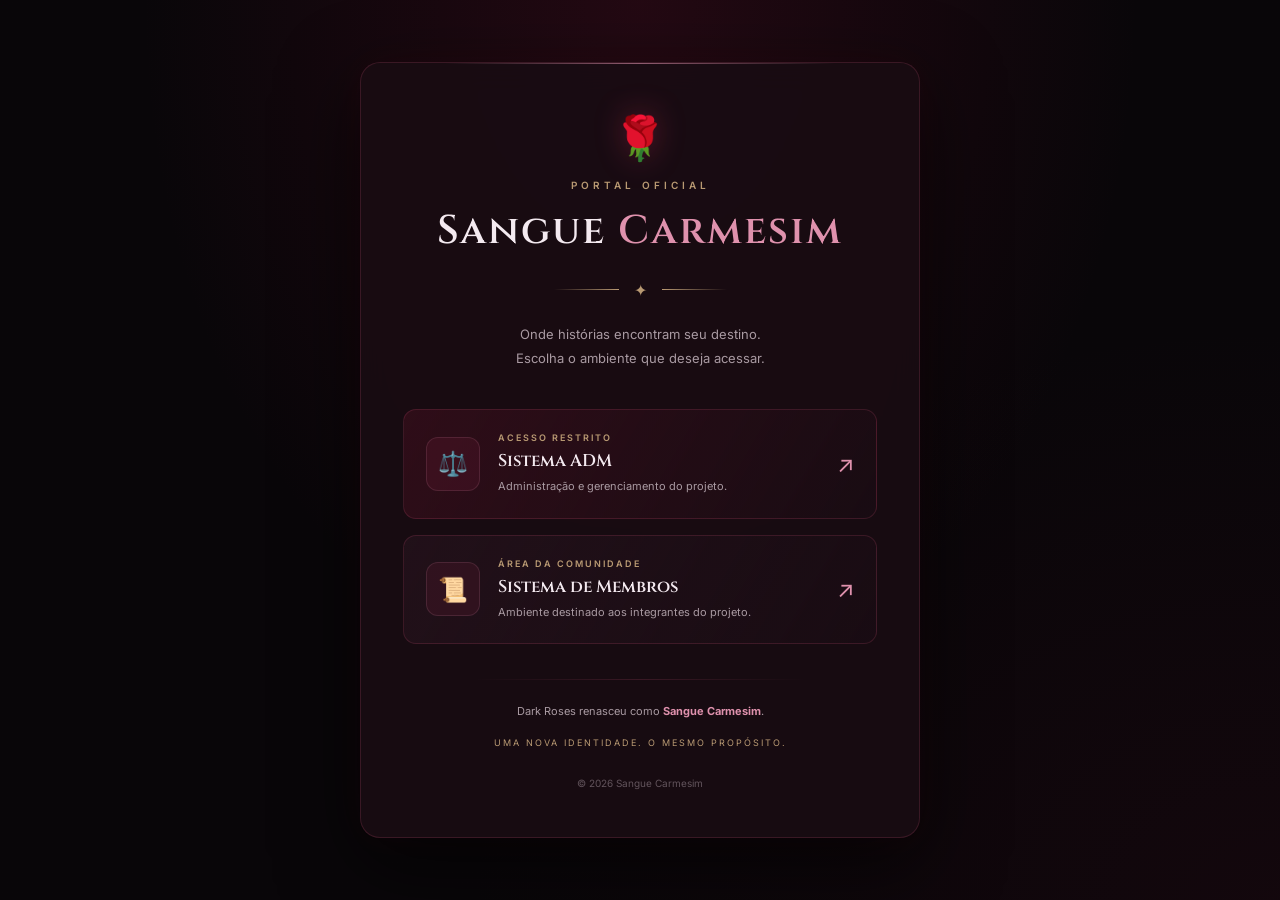
<file: index.html>
<!DOCTYPE html>
<html lang="pt-BR">

<head>
    <meta charset="UTF-8">
    <meta name="viewport" content="width=device-width, initial-scale=1.0">

    <meta name="theme-color" content="#090609">
    <meta name="description" content="Portal oficial do Sangue Carmesim.">

    <title>Sangue Carmesim | Portal</title>

    <link rel="stylesheet" href="style.css">

    <link rel="preconnect" href="https://fonts.googleapis.com">
    <link rel="preconnect" href="https://fonts.gstatic.com" crossorigin>

    <link href="https://fonts.googleapis.com/css2?family=Cinzel:wght@500;600;700&family=Inter:wght@400;500;600;700&display=swap" rel="stylesheet">
</head>

<body>

    <main class="container">

        <header class="cabecalho">

            <div class="simbolo" aria-hidden="true">🌹</div>

            <span class="subtitulo">PORTAL OFICIAL</span>

            <h1>Sangue <span>Carmesim</span></h1>

            <div class="divisor" aria-hidden="true">
                <span></span>
                ✦
                <span></span>
            </div>

            <p>
                Onde histórias encontram seu destino.
                <br>
                Escolha o ambiente que deseja acessar.
            </p>

        </header>

        <nav class="botoes" aria-label="Sistemas disponíveis">

            <a href="./ADM/index.html" class="sistema adm">

                <span class="icone" aria-hidden="true">⚖️</span>

                <span class="informacoes">
                    <span class="categoria">ACESSO RESTRITO</span>
                    <span class="nome">Sistema ADM</span>
                    <span class="descricao">
                        Administração e gerenciamento do projeto.
                    </span>
                </span>

                <span class="seta" aria-hidden="true">↗</span>

            </a>

            <a href="./membros/index.html" class="sistema membros">

                <span class="icone" aria-hidden="true">📜</span>

                <span class="informacoes">
                    <span class="categoria">ÁREA DA COMUNIDADE</span>
                    <span class="nome">Sistema de Membros</span>
                    <span class="descricao">
                        Ambiente destinado aos integrantes do projeto.
                    </span>
                </span>

                <span class="seta" aria-hidden="true">↗</span>

            </a>

        </nav>

        <footer>

            <p>
                Dark Roses renasceu como
                <strong>Sangue Carmesim</strong>.
            </p>

            <span class="assinatura">
                UMA NOVA IDENTIDADE. O MESMO PROPÓSITO.
            </span>

            <div class="copyright">
                © 2026 Sangue Carmesim
            </div>

        </footer>

    </main>

</body>
</html>
</file>
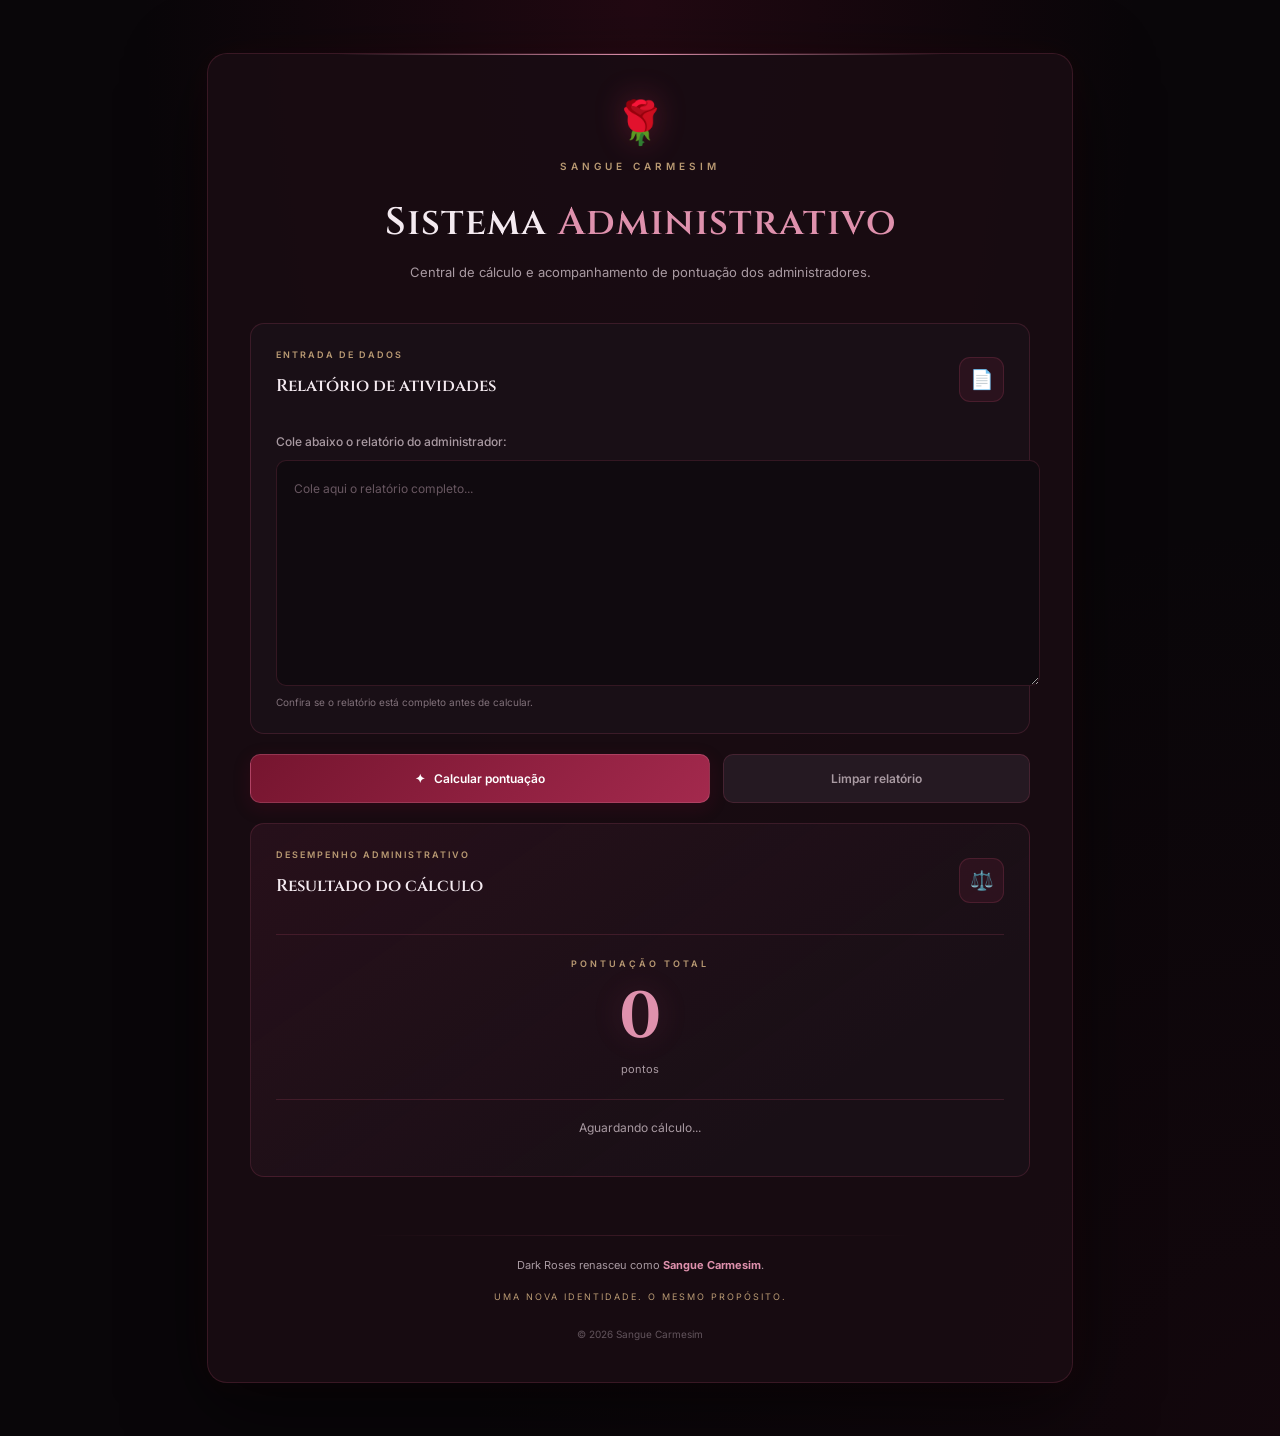
<file: ADM/index.html>
<!DOCTYPE html>
<html lang="pt-BR">

<head>
    <meta charset="UTF-8">
    <meta name="viewport" content="width=device-width, initial-scale=1.0">

    <meta name="theme-color" content="#090609">
    <meta name="description" content="Sistema administrativo de cálculo de pontuação do Sangue Carmesim.">

    <title>Sangue Carmesim | Pontuação ADM</title>

    <link rel="stylesheet" href="style.css">

    <link rel="preconnect" href="https://fonts.googleapis.com">
    <link rel="preconnect" href="https://fonts.gstatic.com" crossorigin>
    <link href="https://fonts.googleapis.com/css2?family=Cinzel:wght@500;600;700&family=Inter:wght@400;500;600;700&display=swap" rel="stylesheet">
</head>

<body class="pagina-adm">

    <div class="container">

        <!-- CABEÇALHO -->

        <header class="cabecalho">

            <div class="marca">🌹</div>

            <span class="identificador">SANGUE CARMESIM</span>

            <h1>Sistema <span>Administrativo</span></h1>

            <p class="descricao-principal">
                Central de cálculo e acompanhamento de pontuação dos administradores.
            </p>

        </header>

        <main class="conteudo">

            <!-- ENTRADA DO RELATÓRIO -->

            <section class="painel painel-relatorio">

                <div class="titulo-secao">

                    <div>
                        <span class="etiqueta">ENTRADA DE DADOS</span>
                        <h2>Relatório de atividades</h2>
                    </div>

                    <span class="icone-secao">📄</span>

                </div>

                <label for="relatorio">
                    Cole abaixo o relatório do administrador:
                </label>

                <textarea
                    id="relatorio"
                    placeholder="Cole aqui o relatório completo..."
                    spellcheck="false"
                ></textarea>

                <span class="dica">
                    Confira se o relatório está completo antes de calcular.
                </span>

            </section>

            <!-- AÇÕES -->

            <section class="acoes">

                <button
                    id="calcular"
                    class="botao-calcular"
                    type="button"
                >
                    <span>✦</span>
                    Calcular pontuação
                </button>

                <button
                    id="limpar"
                    class="botao-limpar"
                    type="button"
                >
                    Limpar relatório
                </button>

            </section>

            <!-- RESULTADO -->

            <section class="painel painel-resultado" aria-live="polite">

                <div class="titulo-secao">

                    <div>
                        <span class="etiqueta">DESEMPENHO ADMINISTRATIVO</span>
                        <h2>Resultado do cálculo</h2>
                    </div>

                    <span class="icone-secao">⚖️</span>

                </div>

                <div class="pontuacao-area">

                    <span class="pontuacao-legenda">
                        PONTUAÇÃO TOTAL
                    </span>

                    <div id="pontuacao">0</div>

                    <span class="pontuacao-unidade">
                        pontos
                    </span>

                </div>

                <p id="mensagem">
                    Aguardando cálculo...
                </p>

            </section>

        </main>

        <!-- RODAPÉ -->

        <footer class="rodape">

            <div class="linha-decorativa"></div>

            <p>
                Dark Roses renasceu como
                <strong>Sangue Carmesim</strong>.
            </p>

            <span>
                UMA NOVA IDENTIDADE. O MESMO PROPÓSITO.
            </span>

            <small>© 2026 Sangue Carmesim</small>

        </footer>

    </div>

    <script src="script.js"></script>

</body>
</html>
</file>
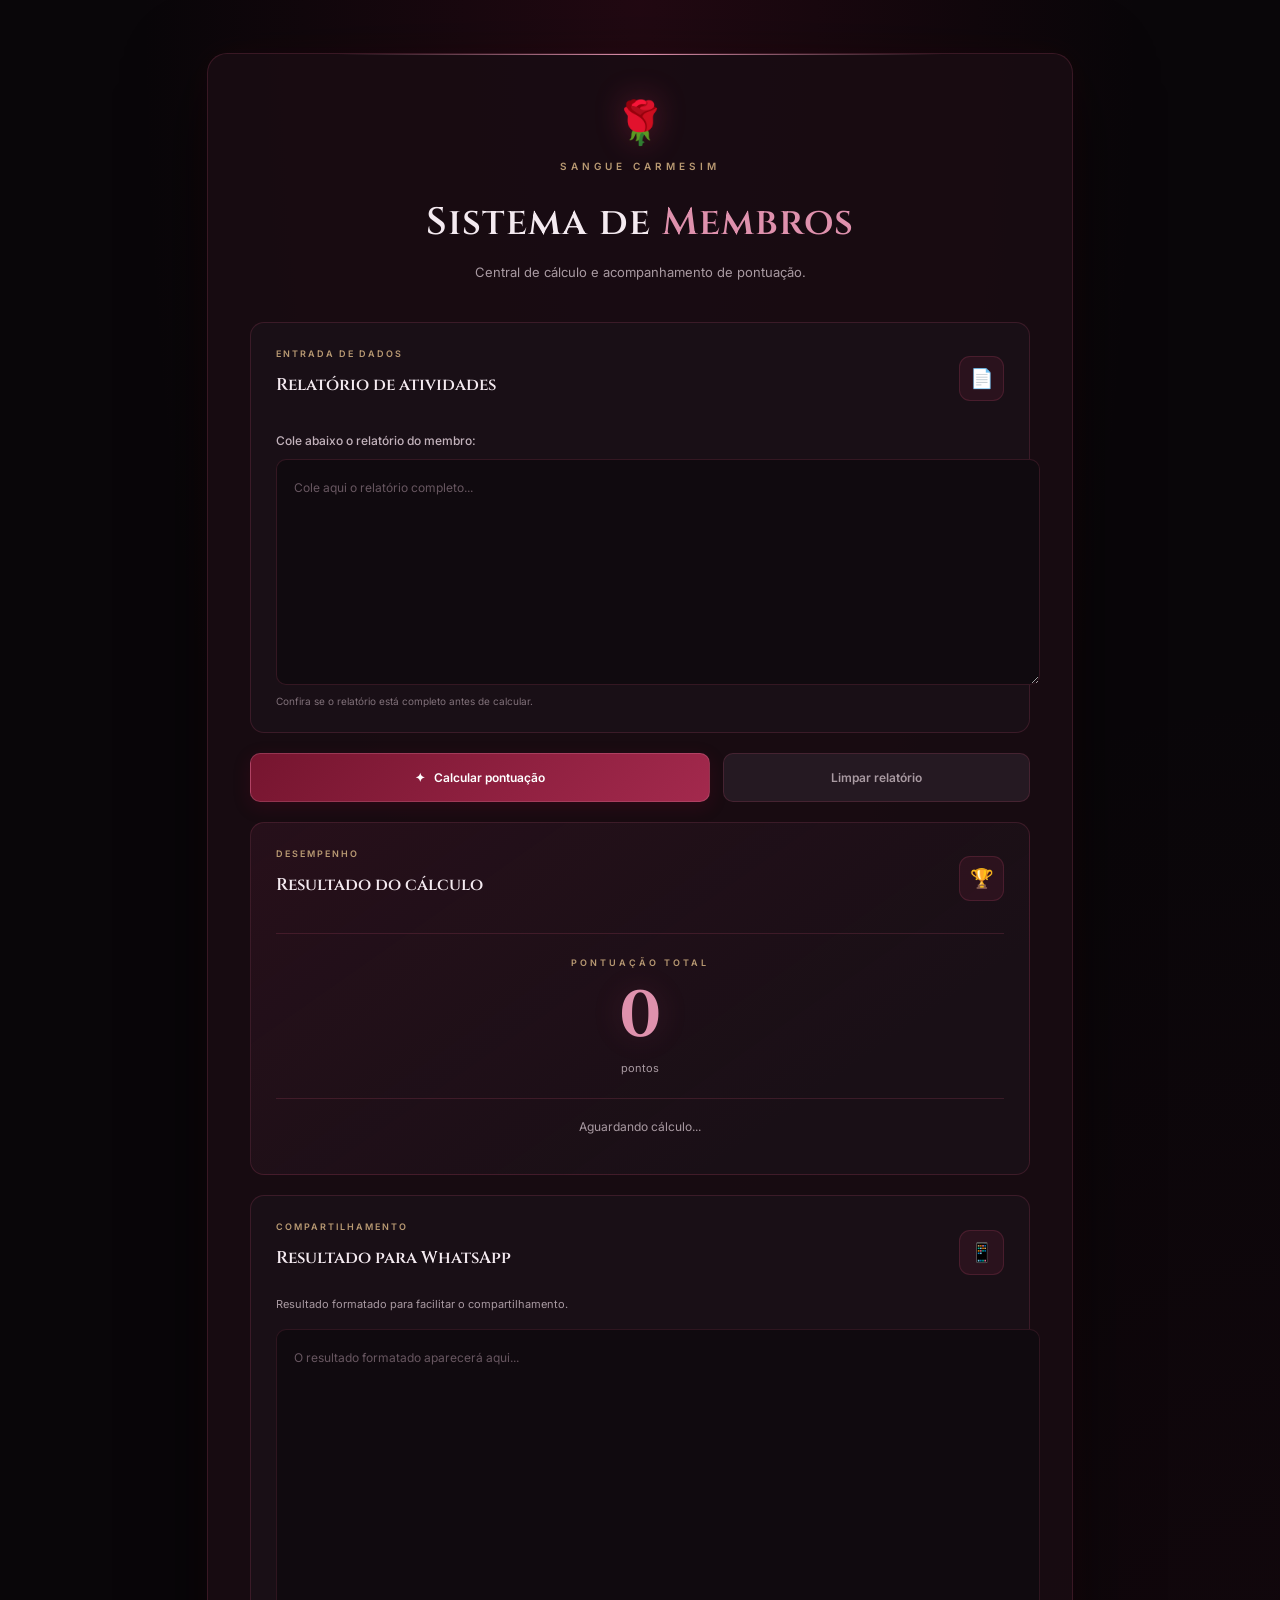
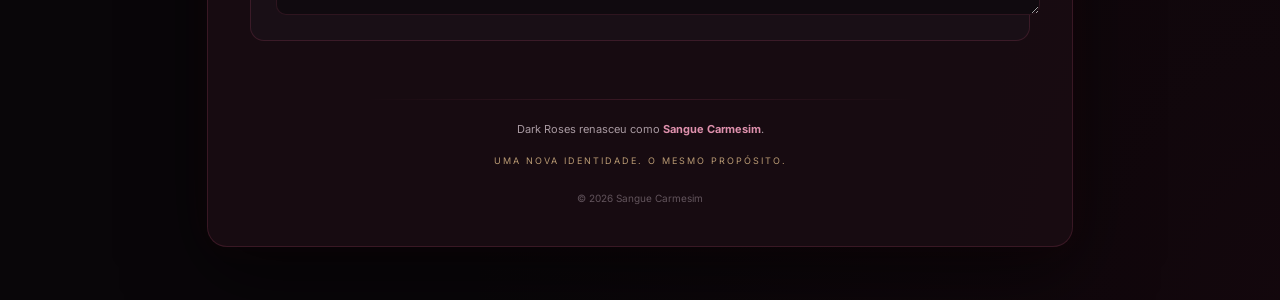
<file: membros/index.html>
<!DOCTYPE html>
<html lang="pt-BR">

<head>
    <meta charset="UTF-8">
    <meta name="viewport" content="width=device-width, initial-scale=1.0">

    <meta name="theme-color" content="#090609">
    <meta name="description" content="Sistema de cálculo de pontuação dos membros do Sangue Carmesim.">

    <title>Sangue Carmesim | Pontuação de Membros</title>

    <link rel="stylesheet" href="membros.css">

    <link rel="preconnect" href="https://fonts.googleapis.com">
    <link rel="preconnect" href="https://fonts.gstatic.com" crossorigin>
    <link href="https://fonts.googleapis.com/css2?family=Cinzel:wght@500;600;700&family=Inter:wght@400;500;600;700&display=swap" rel="stylesheet">
</head>

<body class="pagina-membros">

    <div class="container">

        <!-- CABEÇALHO -->

        <header class="cabecalho">

            <div class="marca">🌹</div>

            <span class="identificador">SANGUE CARMESIM</span>

            <h1>Sistema de <span>Membros</span></h1>

            <p class="descricao-principal">
                Central de cálculo e acompanhamento de pontuação.
            </p>

        </header>

        <main class="conteudo">

            <!-- ENTRADA DO RELATÓRIO -->

            <section class="painel painel-relatorio">

                <div class="titulo-secao">
                    <div>
                        <span class="etiqueta">ENTRADA DE DADOS</span>
                        <h2>Relatório de atividades</h2>
                    </div>

                    <span class="icone-secao">📄</span>
                </div>

                <label for="relatorio">
                    Cole abaixo o relatório do membro:
                </label>

                <textarea
                    id="relatorio"
                    placeholder="Cole aqui o relatório completo..."
                    spellcheck="false"
                ></textarea>

                <span class="dica">
                    Confira se o relatório está completo antes de calcular.
                </span>

            </section>

            <!-- AÇÕES -->

            <section class="acoes">

                <button id="calcular" class="botao-calcular" type="button">
                    <span>✦</span>
                    Calcular pontuação
                </button>

                <button id="limpar" class="botao-limpar" type="button">
                    Limpar relatório
                </button>

            </section>

            <!-- RESULTADO -->

            <section class="painel painel-resultado" aria-live="polite">

                <div class="titulo-secao">
                    <div>
                        <span class="etiqueta">DESEMPENHO</span>
                        <h2>Resultado do cálculo</h2>
                    </div>

                    <span class="icone-secao">🏆</span>
                </div>

                <div class="pontuacao-area">

                    <span class="pontuacao-legenda">
                        PONTUAÇÃO TOTAL
                    </span>

                    <div id="pontuacao">0</div>

                    <span class="pontuacao-unidade">
                        pontos
                    </span>

                </div>

                <p id="mensagem">
                    Aguardando cálculo...
                </p>

            </section>

            <!-- RESULTADO WHATSAPP -->

            <section class="painel painel-whatsapp">

                <div class="titulo-secao">
                    <div>
                        <span class="etiqueta">COMPARTILHAMENTO</span>
                        <h2>Resultado para WhatsApp</h2>
                    </div>

                    <span class="icone-secao">📱</span>
                </div>

                <p class="descricao-painel">
                    Resultado formatado para facilitar o compartilhamento.
                </p>

                <textarea
                    id="resultadoWhatsapp"
                    class="saida-whatsapp"
                    readonly
                    aria-label="Resultado formatado para WhatsApp"
                    placeholder="O resultado formatado aparecerá aqui..."
                ></textarea>

            </section>

        </main>

        <!-- RODAPÉ -->

        <footer class="rodape">

            <div class="linha-decorativa"></div>

            <p>
                Dark Roses renasceu como
                <strong>Sangue Carmesim</strong>.
            </p>

            <span>
                UMA NOVA IDENTIDADE. O MESMO PROPÓSITO.
            </span>

            <small>© 2026 Sangue Carmesim</small>

        </footer>

    </div>

    <script src="script.js"></script>

</body>
</html>
</file>
<file: style.css>
@import url('https://fonts.googleapis.com/css2?family=Cinzel:wght@500;600;700&family=Inter:wght@400;500;600;700&display=swap');

/* ========================================
   SANGUE CARMESIM | DESIGN SYSTEM
======================================== */

:root {
    --background: #090609;
    --surface: rgba(25, 12, 19, 0.94);
    --surface-hover: #29121d;

    --crimson: #9e2447;
    --crimson-light: #c34c70;
    --rose: #df91ad;

    --gold: #b99a73;

    --text: #f4eaf0;
    --text-muted: #a99aa2;

    --border: rgba(195, 76, 112, 0.20);

    --shadow:
        0 25px 80px rgba(0, 0, 0, 0.65),
        0 0 35px rgba(130, 15, 53, 0.10);
}

/* RESET */

* {
    margin: 0;
    padding: 0;
    box-sizing: border-box;
}

html {
    scroll-behavior: smooth;
}

body {
    min-height: 100vh;
    display: flex;
    align-items: center;
    justify-content: center;

    padding: 25px;

    font-family: 'Inter', sans-serif;
    color: var(--text);

    background:
        radial-gradient(
            ellipse at 50% 0%,
            rgba(116, 19, 49, 0.25),
            transparent 55%
        ),
        radial-gradient(
            ellipse at 100% 100%,
            rgba(91, 15, 39, 0.12),
            transparent 45%
        ),
        var(--background);

    overflow-x: hidden;
    position: relative;
}

/* TEXTURA */

body::before {
    content: "";
    position: fixed;
    inset: 0;
    pointer-events: none;

    background-image: radial-gradient(
        rgba(255, 255, 255, 0.035) 0.7px,
        transparent 0.7px
    );

    background-size: 5px 5px;
    opacity: 0.18;
}

/* CONTAINER */

.container {
    position: relative;
    z-index: 1;

    width: 90%;
    max-width: 560px;

    padding: 48px 42px;

    text-align: center;

    background: var(--surface);

    border: 1px solid var(--border);
    border-radius: 20px;

    box-shadow: var(--shadow);

    backdrop-filter: blur(15px);
    -webkit-backdrop-filter: blur(15px);

    animation: entrance 0.8s ease;
}

.container::before {
    content: "";

    position: absolute;
    top: 0;
    left: 15%;

    width: 70%;
    height: 1px;

    background: linear-gradient(
        to right,
        transparent,
        var(--rose),
        transparent
    );

    opacity: 0.6;
}

/* CABEÇALHO */

.cabecalho {
    margin-bottom: 38px;
}

.simbolo {
    font-size: 43px;
    margin-bottom: 15px;

    filter: drop-shadow(
        0 0 15px rgba(163, 41, 77, 0.45)
    );
}

.subtitulo {
    display: block;

    color: var(--gold);
    font-size: 10px;
    font-weight: 600;
    letter-spacing: 4px;

    margin-bottom: 13px;
}

h1 {
    font-family: 'Cinzel', serif;
    font-size: clamp(30px, 5vw, 40px);
    font-weight: 600;
    letter-spacing: 2px;
}

h1 span {
    color: var(--rose);
}

.divisor {
    display: flex;
    align-items: center;
    justify-content: center;

    gap: 15px;
    margin: 22px 0;

    color: var(--gold);
}

.divisor span {
    width: 65px;
    height: 1px;

    background: linear-gradient(
        to right,
        transparent,
        var(--gold)
    );
}

.divisor span:last-child {
    transform: rotate(180deg);
}

.cabecalho p {
    color: var(--text-muted);
    font-size: 13px;
    line-height: 1.9;
}

/* LINKS E SISTEMAS */

.botoes {
    display: flex;
    flex-direction: column;
    gap: 16px;
}

.sistema {
    position: relative;
    overflow: hidden;

    display: flex;
    align-items: center;
    gap: 18px;

    width: 100%;
    padding: 22px;

    text-align: left;
    text-decoration: none;
    color: var(--text);

    background: #191017;
    border: 1px solid var(--border);
    border-radius: 13px;

    transition:
        transform 0.3s ease,
        background 0.3s ease,
        border-color 0.3s ease,
        box-shadow 0.3s ease;
}

/* REFLEXO */

.sistema::before {
    content: "";

    position: absolute;
    top: 0;
    left: -120%;

    width: 70%;
    height: 100%;

    background: linear-gradient(
        90deg,
        transparent,
        rgba(255, 255, 255, 0.06),
        transparent
    );

    transform: skewX(-20deg);
    transition: left 0.6s ease;
}

.sistema:hover::before {
    left: 150%;
}

.sistema:hover {
    transform: translateY(-4px);

    background: var(--surface-hover);

    border-color: rgba(223, 145, 173, 0.45);

    box-shadow:
        0 10px 30px rgba(0, 0, 0, 0.3);
}

/* ÍCONES */

.icone {
    flex-shrink: 0;

    width: 54px;
    height: 54px;

    display: flex;
    align-items: center;
    justify-content: center;

    font-size: 24px;

    background: rgba(163, 41, 77, 0.13);
    border: 1px solid rgba(223, 145, 173, 0.15);
    border-radius: 12px;
}

/* INFORMAÇÕES */

.informacoes {
    display: flex;
    flex-direction: column;
    flex: 1;
    gap: 6px;
}

.categoria {
    color: var(--gold);
    font-size: 9px;
    font-weight: 600;
    letter-spacing: 2px;
}

.nome {
    font-family: 'Cinzel', serif;
    font-size: 17px;
    font-weight: 600;
}

.descricao {
    color: var(--text-muted);
    font-size: 11px;
    line-height: 1.6;
}

/* SETA */

.seta {
    flex-shrink: 0;

    color: var(--rose);
    font-size: 23px;

    transition: transform 0.3s ease;
}

.sistema:hover .seta {
    transform: translate(4px, -4px);
}

/* VARIAÇÕES */

.adm {
    background: linear-gradient(
        120deg,
        rgba(118, 21, 47, 0.25),
        rgba(25, 12, 19, 0.95)
    );
}

.adm:hover {
    border-color: var(--crimson-light);
}

.membros {
    background: linear-gradient(
        120deg,
        rgba(66, 34, 51, 0.25),
        rgba(25, 12, 19, 0.95)
    );
}

/* RODAPÉ */

footer {
    position: relative;

    margin-top: 35px;
    padding-top: 25px;
}

footer::before {
    content: "";

    position: absolute;
    top: 0;
    left: 15%;

    width: 70%;
    height: 1px;

    background: linear-gradient(
        to right,
        transparent,
        var(--border),
        transparent
    );
}

footer p {
    color: var(--text-muted);
    font-size: 11px;
    margin-bottom: 12px;
}

footer strong {
    color: var(--rose);
}

.assinatura {
    color: var(--gold);
    font-size: 9px;
    letter-spacing: 2px;
}

.copyright {
    margin-top: 27px;
    color: #62545c;
    font-size: 10px;
}

/* ANIMAÇÃO */

@keyframes entrance {
    from {
        opacity: 0;
        transform: translateY(20px);
    }

    to {
        opacity: 1;
        transform: translateY(0);
    }
}

/* ACESSIBILIDADE */

.sistema:focus-visible {
    outline: 2px solid var(--rose);
    outline-offset: 5px;
}

/* RESPONSIVIDADE */

@media (max-width: 600px) {

    body {
        padding: 18px;
    }

    .container {
        width: 100%;
        padding: 38px 22px;
    }

    .cabecalho {
        margin-bottom: 30px;
    }

    .sistema {
        padding: 17px 14px;
        gap: 12px;
    }

    .icone {
        width: 46px;
        height: 46px;
        font-size: 21px;
    }

    .nome {
        font-size: 15px;
    }

    .descricao {
        font-size: 10px;
    }

    .categoria {
        font-size: 8px;
    }
}

/* MOVIMENTO REDUZIDO */

@media (prefers-reduced-motion: reduce) {
    *,
    *::before,
    *::after {
        animation-duration: 0.01ms !important;
        transition-duration: 0.01ms !important;
        scroll-behavior: auto !important;
    }
}
</file>
<file: ADM/style.css>
/* ==========================================
   SANGUE CARMESIM
   SISTEMA ADMINISTRATIVO
========================================== */

.pagina-adm {
    --background: #090609;
    --surface: #190f16;
    --surface-light: #21131c;

    --crimson: #9e2447;
    --crimson-light: #c34c70;
    --rose: #df91ad;
    --gold: #b99a73;

    --text: #f4eaf0;
    --muted: #a99aa2;
    --border: rgba(195, 76, 112, 0.20);

    min-height: 100vh;
    padding: 45px 20px;

    display: flex;
    align-items: flex-start;
    justify-content: center;

    background:
        radial-gradient(
            ellipse at 50% 0%,
            rgba(116, 19, 49, 0.23),
            transparent 55%
        ),
        radial-gradient(
            ellipse at 100% 100%,
            rgba(91, 15, 39, 0.12),
            transparent 45%
        ),
        var(--background);

    color: var(--text);
    font-family: 'Inter', sans-serif;

    position: relative;
    overflow-x: hidden;
}

/* TEXTURA */

.pagina-adm::before {
    content: "";
    position: fixed;
    inset: 0;

    pointer-events: none;

    background-image: radial-gradient(
        rgba(255,255,255,0.035) 0.7px,
        transparent 0.7px
    );

    background-size: 5px 5px;
    opacity: 0.15;
}

/* CONTAINER */

.pagina-adm .container {
    position: relative;
    z-index: 1;

    width: 100%;
    max-width: 780px;

    padding: 42px;

    background: rgba(25, 12, 19, 0.94);

    border: 1px solid var(--border);
    border-radius: 20px;

    box-shadow:
        0 25px 80px rgba(0,0,0,0.55),
        0 0 35px rgba(130,15,53,0.10);

    animation: admEntrada 0.7s ease;
}

.pagina-adm .container::before {
    content: "";

    position: absolute;
    top: 0;
    left: 15%;

    width: 70%;
    height: 1px;

    background: linear-gradient(
        to right,
        transparent,
        var(--rose),
        transparent
    );
}

/* CABEÇALHO */

.pagina-adm .cabecalho {
    text-align: center;
    margin-bottom: 38px;
}

.pagina-adm .marca {
    font-size: 42px;
    margin-bottom: 13px;

    filter: drop-shadow(
        0 0 15px rgba(163,41,77,0.45)
    );
}

.pagina-adm .identificador {
    display: block;

    color: var(--gold);

    font-size: 10px;
    font-weight: 600;
    letter-spacing: 4px;

    margin-bottom: 12px;
}

.pagina-adm h1 {
    font-family: 'Cinzel', serif;

    font-size: clamp(27px, 5vw, 38px);
    font-weight: 600;

    letter-spacing: 1px;
    color: var(--text);

    margin-bottom: 12px;
}

.pagina-adm h1 span {
    color: var(--rose);
}

.pagina-adm .descricao-principal {
    color: var(--muted);

    font-size: 13px;
    line-height: 1.8;
}

/* CONTEÚDO */

.pagina-adm .conteudo {
    display: flex;
    flex-direction: column;
    gap: 20px;
}

/* PAINÉIS */

.pagina-adm .painel {
    padding: 25px;

    background: var(--surface);

    border: 1px solid var(--border);
    border-radius: 14px;

    transition: border-color 0.3s ease;
}

.pagina-adm .painel:hover {
    border-color: rgba(223,145,173,0.35);
}

/* TÍTULOS */

.pagina-adm .titulo-secao {
    display: flex;
    align-items: center;
    justify-content: space-between;

    gap: 15px;
    margin-bottom: 23px;
}

.pagina-adm .etiqueta {
    display: block;

    color: var(--gold);

    font-size: 9px;
    font-weight: 600;
    letter-spacing: 2px;

    margin-bottom: 7px;
}

.pagina-adm .titulo-secao h2 {
    font-family: 'Cinzel', serif;

    color: var(--text);

    font-size: 17px;
    font-weight: 600;
}

.pagina-adm .icone-secao {
    width: 43px;
    height: 43px;

    display: flex;
    align-items: center;
    justify-content: center;

    background: rgba(163,41,77,0.13);

    border: 1px solid var(--border);
    border-radius: 11px;

    font-size: 19px;
}

/* RELATÓRIO */

.pagina-adm label {
    display: block;

    color: var(--muted);

    font-size: 12px;
    font-weight: 500;

    margin-bottom: 11px;
}

.pagina-adm textarea {
    display: block;

    width: 100%;
    min-height: 190px;

    padding: 17px;

    background: #100a0f;

    color: var(--text);

    border: 1px solid rgba(195,76,112,0.20);
    border-radius: 10px;

    font-family: 'Inter', sans-serif;
    font-size: 12px;
    line-height: 1.8;

    resize: vertical;
    outline: none;

    transition:
        border-color 0.3s ease,
        box-shadow 0.3s ease;
}

.pagina-adm textarea::placeholder {
    color: #685761;
}

.pagina-adm textarea:focus {
    border-color: var(--crimson-light);

    box-shadow:
        0 0 0 3px rgba(195,76,112,0.10);
}

.pagina-adm .dica {
    display: block;

    margin-top: 10px;

    color: #81717a;
    font-size: 10px;
}

/* AÇÕES */

.pagina-adm .acoes {
    display: grid;
    grid-template-columns: 1.5fr 1fr;
    gap: 13px;
}

.pagina-adm .acoes button {
    min-height: 49px;

    padding: 13px 18px;

    border-radius: 10px;

    font-family: 'Inter', sans-serif;
    font-size: 12px;
    font-weight: 600;

    cursor: pointer;

    transition:
        transform 0.25s ease,
        background 0.25s ease,
        box-shadow 0.25s ease;
}

.pagina-adm .acoes button:hover {
    transform: translateY(-3px);
}

.pagina-adm .acoes button:active {
    transform: translateY(-1px);
}

.pagina-adm .botao-calcular {
    background: linear-gradient(
        135deg,
        #76152f,
        #a3294d
    );

    color: white;

    border: 1px solid rgba(223,145,173,0.25);

    box-shadow:
        0 5px 18px rgba(139,0,45,0.18);
}

.pagina-adm .botao-calcular:hover {
    background: linear-gradient(
        135deg,
        #982344,
        #c13c63
    );

    box-shadow:
        0 7px 22px rgba(163,41,77,0.30);
}

.pagina-adm .botao-calcular span {
    margin-right: 6px;
}

.pagina-adm .botao-limpar {
    background: #251922;

    color: var(--muted);

    border: 1px solid var(--border);
}

.pagina-adm .botao-limpar:hover {
    background: #38212e;
    color: var(--text);
}

/* RESULTADO */

.pagina-adm .painel-resultado {
    text-align: center;

    background:
        linear-gradient(
            145deg,
            rgba(116,19,49,0.15),
            transparent 75%
        ),
        var(--surface);
}

.pagina-adm .painel-resultado .titulo-secao {
    text-align: left;
}

.pagina-adm .pontuacao-area {
    padding: 23px 10px;

    border-top: 1px solid var(--border);
    border-bottom: 1px solid var(--border);
}

.pagina-adm .pontuacao-legenda {
    display: block;

    color: var(--gold);

    font-size: 9px;
    font-weight: 600;
    letter-spacing: 3px;

    margin-bottom: 10px;
}

.pagina-adm #pontuacao {
    color: var(--rose);

    font-family: 'Cinzel', serif;
    font-size: clamp(45px, 9vw, 65px);
    font-weight: 700;

    line-height: 1.2;

    text-shadow:
        0 0 30px rgba(195,76,112,0.20);
}

.pagina-adm .pontuacao-unidade {
    display: block;

    color: var(--muted);
    font-size: 11px;

    margin-top: 5px;
}

.pagina-adm #mensagem {
    margin-top: 18px;

    color: var(--muted);

    font-size: 12px;
    line-height: 1.7;
}

/* RODAPÉ */

.pagina-adm .rodape {
    text-align: center;

    margin-top: 35px;
    padding-top: 23px;
}

.pagina-adm .linha-decorativa {
    width: 70%;
    height: 1px;

    margin: 0 auto 22px;

    background: linear-gradient(
        to right,
        transparent,
        var(--border),
        transparent
    );
}

.pagina-adm .rodape p {
    color: var(--muted);
    font-size: 11px;
    margin-bottom: 12px;
}

.pagina-adm .rodape strong {
    color: var(--rose);
}

.pagina-adm .rodape > span {
    color: var(--gold);

    font-size: 9px;
    letter-spacing: 2px;
}

.pagina-adm .rodape small {
    display: block;

    margin-top: 24px;

    color: #62545c;
    font-size: 10px;
}

/* ACESSIBILIDADE */

.pagina-adm button:focus-visible {
    outline: 2px solid var(--rose);
    outline-offset: 4px;
}

/* ANIMAÇÃO */

@keyframes admEntrada {
    from {
        opacity: 0;
        transform: translateY(18px);
    }

    to {
        opacity: 1;
        transform: translateY(0);
    }
}

/* RESPONSIVIDADE */

@media (max-width: 600px) {

    .pagina-adm {
        padding: 20px 12px;
    }

    .pagina-adm .container {
        padding: 28px 18px;
        border-radius: 15px;
    }

    .pagina-adm .painel {
        padding: 19px;
    }

    .pagina-adm .titulo-secao h2 {
        font-size: 15px;
    }

    .pagina-adm .acoes {
        grid-template-columns: 1fr;
    }

    .pagina-adm .acoes button {
        width: 100%;
    }

    .pagina-adm .cabecalho {
        margin-bottom: 28px;
    }

    .pagina-adm textarea {
        font-size: 11px;
    }
}

/* MOVIMENTO REDUZIDO */

@media (prefers-reduced-motion: reduce) {
    .pagina-adm *,
    .pagina-adm *::before,
    .pagina-adm *::after {
        animation-duration: 0.01ms !important;
        transition-duration: 0.01ms !important;
    }
}
</file>
<file: membros/membros.css>
/* ==========================================
   SANGUE CARMESIM
   SISTEMA DE MEMBROS
========================================== */

.pagina-membros {
    --background: #090609;
    --surface: #190f16;
    --surface-light: #21131c;

    --crimson: #9e2447;
    --crimson-light: #c34c70;
    --rose: #df91ad;
    --gold: #b99a73;

    --text: #f4eaf0;
    --muted: #a99aa2;
    --border: rgba(195, 76, 112, 0.20);

    min-height: 100vh;
    padding: 45px 20px;

    display: flex;
    align-items: flex-start;
    justify-content: center;

    background:
        radial-gradient(
            ellipse at 50% 0%,
            rgba(116, 19, 49, 0.23),
            transparent 55%
        ),
        radial-gradient(
            ellipse at 100% 100%,
            rgba(91, 15, 39, 0.12),
            transparent 45%
        ),
        var(--background);

    color: var(--text);
    font-family: 'Inter', sans-serif;
}

/* TEXTURA */

.pagina-membros::before {
    content: "";
    position: fixed;
    inset: 0;

    pointer-events: none;

    background-image: radial-gradient(
        rgba(255,255,255,0.035) 0.7px,
        transparent 0.7px
    );

    background-size: 5px 5px;
    opacity: 0.15;
}

/* CONTAINER */

.pagina-membros .container {
    position: relative;
    z-index: 1;

    width: 100%;
    max-width: 780px;

    padding: 42px;

    background: rgba(25, 12, 19, 0.94);

    border: 1px solid var(--border);
    border-radius: 20px;

    box-shadow:
        0 25px 80px rgba(0,0,0,0.55),
        0 0 35px rgba(130,15,53,0.10);

    animation: membrosEntrada 0.7s ease;
}

.pagina-membros .container::before {
    content: "";
    position: absolute;

    top: 0;
    left: 15%;

    width: 70%;
    height: 1px;

    background: linear-gradient(
        to right,
        transparent,
        var(--rose),
        transparent
    );
}

/* CABEÇALHO */

.pagina-membros .cabecalho {
    text-align: center;
    margin-bottom: 38px;
}

.pagina-membros .marca {
    font-size: 42px;
    margin-bottom: 13px;

    filter: drop-shadow(
        0 0 15px rgba(163,41,77,0.45)
    );
}

.pagina-membros .identificador {
    display: block;

    color: var(--gold);

    font-size: 10px;
    font-weight: 600;
    letter-spacing: 4px;

    margin-bottom: 12px;
}

.pagina-membros h1 {
    font-family: 'Cinzel', serif;

    font-size: clamp(28px, 5vw, 38px);
    font-weight: 600;

    letter-spacing: 1px;

    color: var(--text);
    margin-bottom: 12px;
}

.pagina-membros h1 span {
    color: var(--rose);
}

.pagina-membros .descricao-principal {
    color: var(--muted);

    font-size: 13px;
    line-height: 1.7;
}

/* CONTEÚDO */

.pagina-membros .conteudo {
    display: flex;
    flex-direction: column;
    gap: 20px;
}

/* PAINÉIS */

.pagina-membros .painel {
    padding: 25px;

    background: var(--surface);

    border: 1px solid var(--border);
    border-radius: 14px;

    transition:
        border-color 0.3s ease,
        background 0.3s ease;
}

.pagina-membros .painel:hover {
    border-color: rgba(223,145,173,0.35);
}

/* TÍTULOS DAS SEÇÕES */

.pagina-membros .titulo-secao {
    display: flex;
    align-items: center;
    justify-content: space-between;

    gap: 15px;
    margin-bottom: 23px;
}

.pagina-membros .etiqueta {
    display: block;

    color: var(--gold);

    font-size: 9px;
    font-weight: 600;
    letter-spacing: 2px;

    margin-bottom: 7px;
}

.pagina-membros .titulo-secao h2 {
    font-family: 'Cinzel', serif;

    color: var(--text);

    font-size: 17px;
    font-weight: 600;
}

.pagina-membros .icone-secao {
    width: 43px;
    height: 43px;

    display: flex;
    align-items: center;
    justify-content: center;

    background: rgba(163,41,77,0.13);

    border: 1px solid var(--border);
    border-radius: 11px;

    font-size: 19px;
    flex-shrink: 0;
}

/* RELATÓRIO */

.pagina-membros label {
    display: block;

    color: var(--text-muted, #c3b3bc);

    font-size: 12px;
    font-weight: 500;

    margin-bottom: 11px;
}

.pagina-membros textarea {
    display: block;

    width: 100%;
    min-height: 190px;

    padding: 17px;

    background: #100a0f;

    color: var(--text);

    border: 1px solid rgba(195,76,112,0.20);
    border-radius: 10px;

    font-family: 'Inter', sans-serif;
    font-size: 12px;
    line-height: 1.8;

    resize: vertical;

    outline: none;

    transition:
        border-color 0.3s ease,
        box-shadow 0.3s ease;
}

.pagina-membros textarea::placeholder {
    color: #685761;
}

.pagina-membros textarea:focus {
    border-color: var(--crimson-light);

    box-shadow:
        0 0 0 3px rgba(195,76,112,0.10);
}

.pagina-membros .dica {
    display: block;

    margin-top: 10px;

    color: #81717a;
    font-size: 10px;
}

/* AÇÕES */

.pagina-membros .acoes {
    display: grid;
    grid-template-columns: 1.5fr 1fr;
    gap: 13px;
}

.pagina-membros .acoes button {
    min-height: 49px;

    padding: 13px 18px;

    border-radius: 10px;

    font-family: 'Inter', sans-serif;
    font-size: 12px;
    font-weight: 600;

    cursor: pointer;

    transition:
        transform 0.25s ease,
        background 0.25s ease,
        box-shadow 0.25s ease;
}

.pagina-membros .acoes button:hover {
    transform: translateY(-3px);
}

.pagina-membros .acoes button:active {
    transform: translateY(-1px);
}

.pagina-membros .botao-calcular {
    background: linear-gradient(
        135deg,
        #76152f,
        #a3294d
    );

    color: white;

    border: 1px solid rgba(223,145,173,0.25);

    box-shadow:
        0 5px 18px rgba(139,0,45,0.18);
}

.pagina-membros .botao-calcular:hover {
    background: linear-gradient(
        135deg,
        #982344,
        #c13c63
    );

    box-shadow:
        0 7px 22px rgba(163,41,77,0.30);
}

.pagina-membros .botao-calcular span {
    margin-right: 6px;
}

.pagina-membros .botao-limpar {
    background: #251922;

    color: var(--muted);

    border: 1px solid var(--border);
}

.pagina-membros .botao-limpar:hover {
    background: #38212e;
    color: var(--text);
}

/* RESULTADO */

.pagina-membros .painel-resultado {
    text-align: center;

    background:
        linear-gradient(
            145deg,
            rgba(116,19,49,0.15),
            transparent 75%
        ),
        var(--surface);
}

.pagina-membros .painel-resultado .titulo-secao {
    text-align: left;
}

.pagina-membros .pontuacao-area {
    padding: 23px 10px;

    border-top: 1px solid var(--border);
    border-bottom: 1px solid var(--border);
}

.pagina-membros .pontuacao-legenda {
    display: block;

    color: var(--gold);

    font-size: 9px;
    font-weight: 600;
    letter-spacing: 3px;

    margin-bottom: 10px;
}

.pagina-membros #pontuacao {
    color: var(--rose);

    font-family: 'Cinzel', serif;
    font-size: clamp(45px, 9vw, 65px);
    font-weight: 700;

    line-height: 1.2;

    text-shadow:
        0 0 30px rgba(195,76,112,0.20);
}

.pagina-membros .pontuacao-unidade {
    display: block;

    color: var(--muted);
    font-size: 11px;

    margin-top: 5px;
}

.pagina-membros #mensagem {
    margin-top: 18px;

    color: var(--muted);

    font-size: 12px;
    line-height: 1.7;
}

/* WHATSAPP */

.pagina-membros .descricao-painel {
    color: var(--muted);

    font-size: 11px;
    line-height: 1.7;

    margin-top: -12px;
    margin-bottom: 16px;
}

.pagina-membros .saida-whatsapp {
    min-height: 250px;

    background: #100a0f;

    color: #e5d7df;

    border-color: rgba(195,76,112,0.17);

    cursor: text;
    resize: vertical;
}

.pagina-membros .saida-whatsapp:focus {
    border-color: var(--crimson-light);
}

/* RODAPÉ */

.pagina-membros .rodape {
    text-align: center;
    margin-top: 35px;
    padding-top: 23px;
}

.pagina-membros .linha-decorativa {
    width: 70%;
    height: 1px;

    margin: 0 auto 22px;

    background: linear-gradient(
        to right,
        transparent,
        var(--border),
        transparent
    );
}

.pagina-membros .rodape p {
    color: var(--muted);
    font-size: 11px;
    margin-bottom: 12px;
}

.pagina-membros .rodape strong {
    color: var(--rose);
}

.pagina-membros .rodape > span {
    color: var(--gold);

    font-size: 9px;
    letter-spacing: 2px;
}

.pagina-membros .rodape small {
    display: block;

    margin-top: 24px;

    color: #62545c;
    font-size: 10px;
}

/* ACESSIBILIDADE */

.pagina-membros button:focus-visible {
    outline: 2px solid var(--rose);
    outline-offset: 4px;
}

/* ANIMAÇÃO */

@keyframes membrosEntrada {
    from {
        opacity: 0;
        transform: translateY(18px);
    }

    to {
        opacity: 1;
        transform: translateY(0);
    }
}

/* RESPONSIVIDADE */

@media (max-width: 600px) {

    .pagina-membros {
        padding: 20px 12px;
    }

    .pagina-membros .container {
        padding: 28px 18px;
        border-radius: 15px;
    }

    .pagina-membros .painel {
        padding: 19px;
    }

    .pagina-membros .titulo-secao h2 {
        font-size: 15px;
    }

    .pagina-membros .acoes {
        grid-template-columns: 1fr;
    }

    .pagina-membros .acoes button {
        width: 100%;
    }

    .pagina-membros .cabecalho {
        margin-bottom: 28px;
    }

    .pagina-membros textarea {
        font-size: 11px;
    }
}

/* MOVIMENTO REDUZIDO */

@media (prefers-reduced-motion: reduce) {
    .pagina-membros *,
    .pagina-membros *::before,
    .pagina-membros *::after {
        animation-duration: 0.01ms !important;
        transition-duration: 0.01ms !important;
    }
}
</file>
